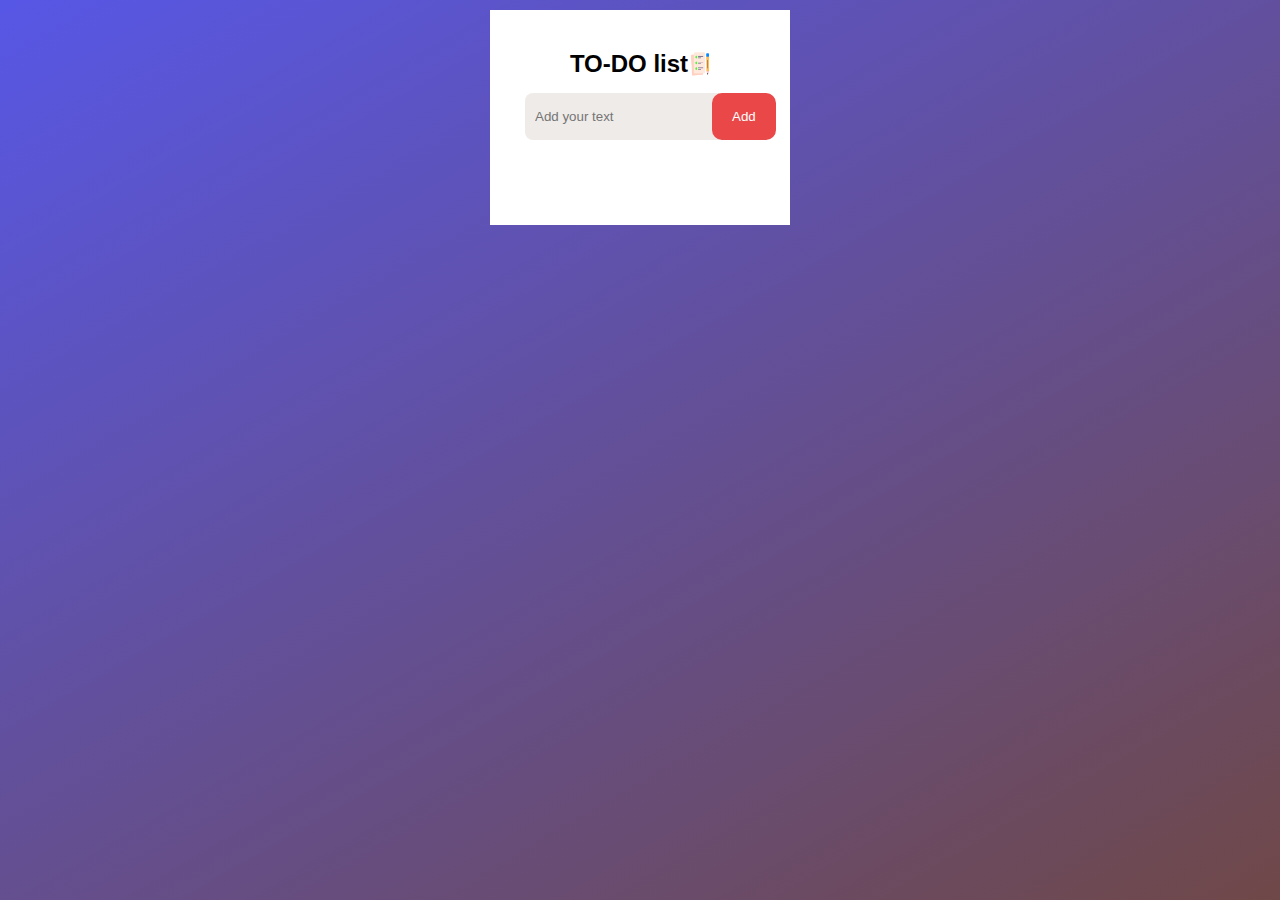
<file: 1.todo list/index.html>
<!DOCTYPE html>
<html lang="en">
<head>
    <meta charset="UTF-8">
    <meta name="viewport" content="width=device-width, initial-scale=1.0">
    <title>Todo list</title>
    <link rel="stylesheet" href="style.css">
</head>

<body>
    <div class="Box">
     <div class="todo">
        <h2>TO-DO list <img src="images/icon.png" alt="" srcset=""></h2>
        <div class="input-bt">
            <input type="text" id="input-box" placeholder="Add your text">
            <button id="button">Add</button>
        </div>
        <!-- <div class="list"> -->
            <ul id= "list"> 
             <!-- <li class="checked">Task 1</li> -->
            <!-- <li>Task 2</li>
            <li>Task 3</li> --> 
            </ul>
        <!-- </div> -->
         
     </div> 
    </div>
    <!-- <script src="new.js"></script> -->
    <script src="script.js"></script>
</body> 
</html>
</file>
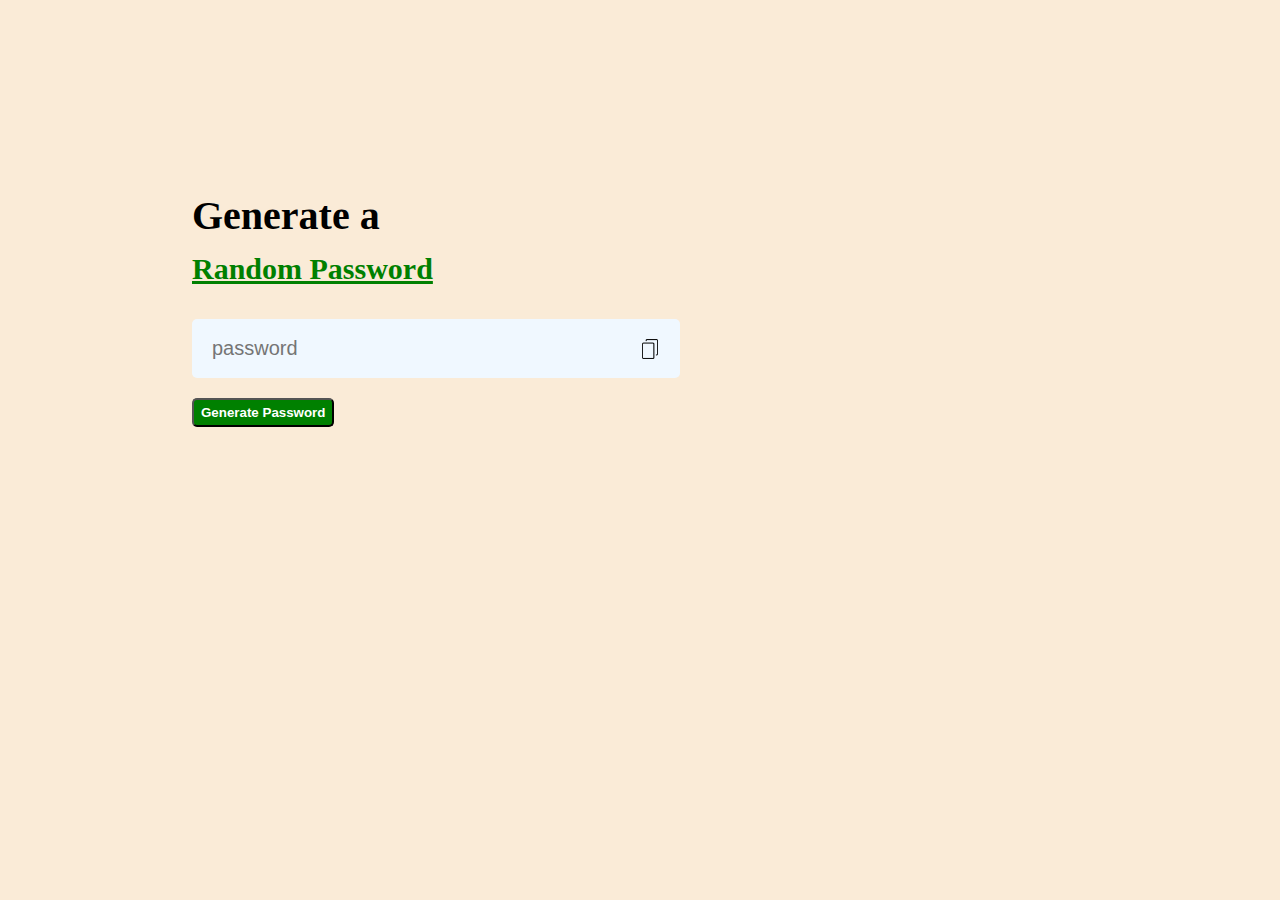
<file: 2.randompassword/index.html>
<!DOCTYPE html>
<html lang="en">
<head>
    <meta charset="UTF-8">
    <meta name="viewport" content="width=device-width, initial-scale=1.0">
    <title>Document</title>
    <link rel="stylesheet" href="style.css">
</head>
<body>
    <div class="container">
     <h2>Generate a <br><span>Random Password</span></h2>
     <div class="display">
        <input type="text" id="password" placeholder="password">
        <img src="copy.png" onclick="copypass()" alt="" width="20px">
     </div>
     <button id="click" onclick="createpassword()" >Generate Password</button>
    </div>
    <script src="script.js"></script>
</body>
</html>
</file>
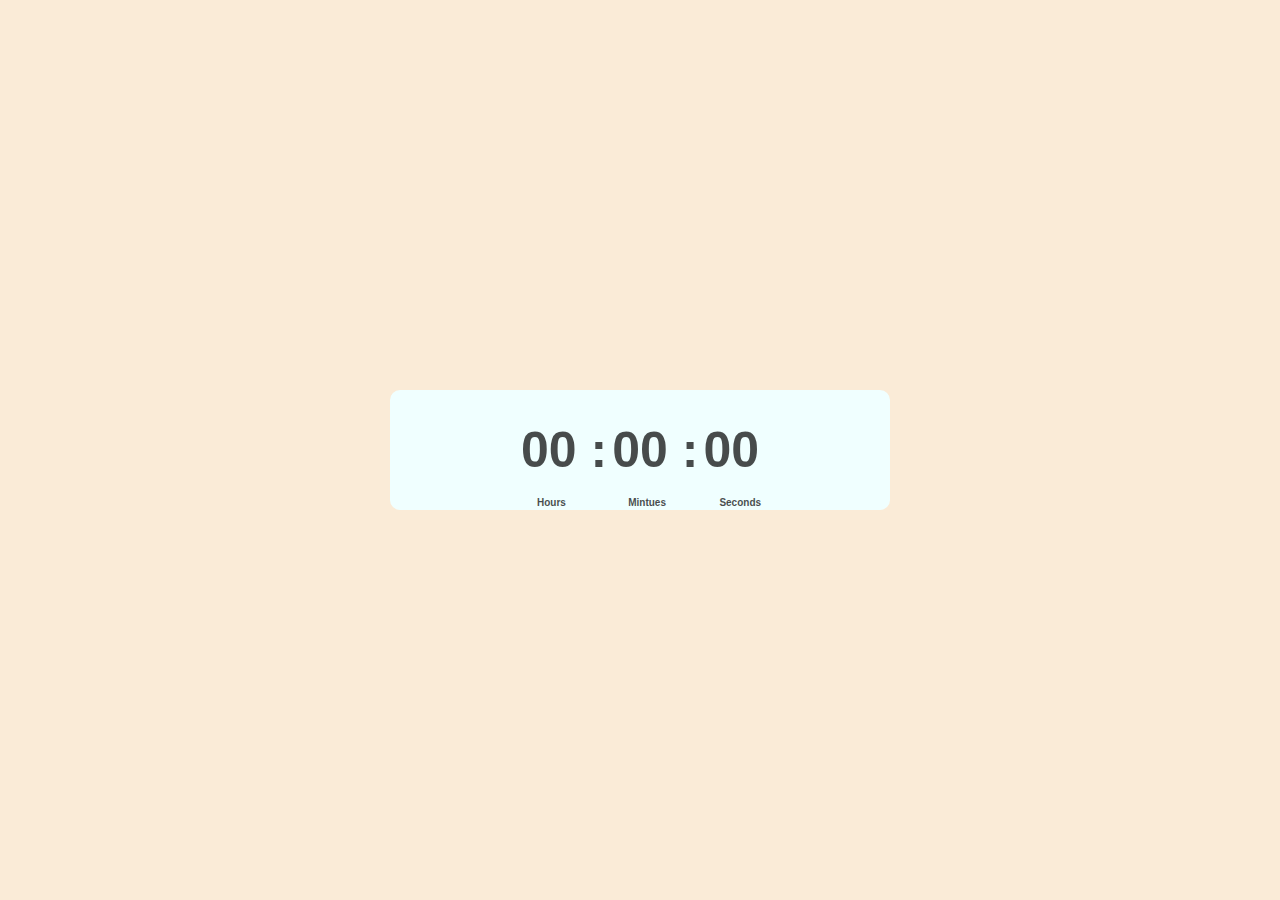
<file: 4.digitalclock/index.html>
<!DOCTYPE html>
<html lang="en">
<head>
    <meta charset="UTF-8">
    <meta name="viewport" content="width=device-width, initial-scale=1.0">
    <title>Document</title>
    <link rel="stylesheet" href="style.css">
</head>
<body>
    <!-- <div class="hero">
        <div class="container">
            <div class="clock">
                    <span id="hrs">00</span>
                    <span>:</span>
                    <span id="min">00</span>
                    <span>:</span>
                    <span id="sec">00</span>
            </div>
        </div>
    </div>
    <script>
        let hrs = document.getElementById("hrs")
        let min = document.getElementById("min")
        let sec = document.getElementById("sec")
      
        setInterval(() => {
            let currenttime = new Date()
            console.log(currenttime);
            
            hrs.innerHTML = (currenttime.getHours()<10?"0":"")+currenttime.getHours()
            min.innerHTML = (currenttime.getMinutes()<10?"0":"")+currenttime.getMinutes()
            sec.innerHTML = (currenttime.getSeconds()<10?"0":"")+currenttime.getSeconds()
        }, 1000); -->


    <!-- </script> -->



    <div class="container">
        <div class="clock">
            <div>
                <span id="hur">00</span>
            <span id="colon" >:</span>
            <p>Hours</p>
            </div>
            <div>
              <span id="min">00</span>
            <span id="colon" >:</span>
            <p>Mintues</p>
            </div>
             <div>
<span id="sec">00</span>
            <span id="AMPM"></span>
            <p>Seconds</p>
             </div>
            
            
        </div>
    </div>
    <div>
        
    </div>
     <script src="script.js"></script>
</body>
</html>
</file>
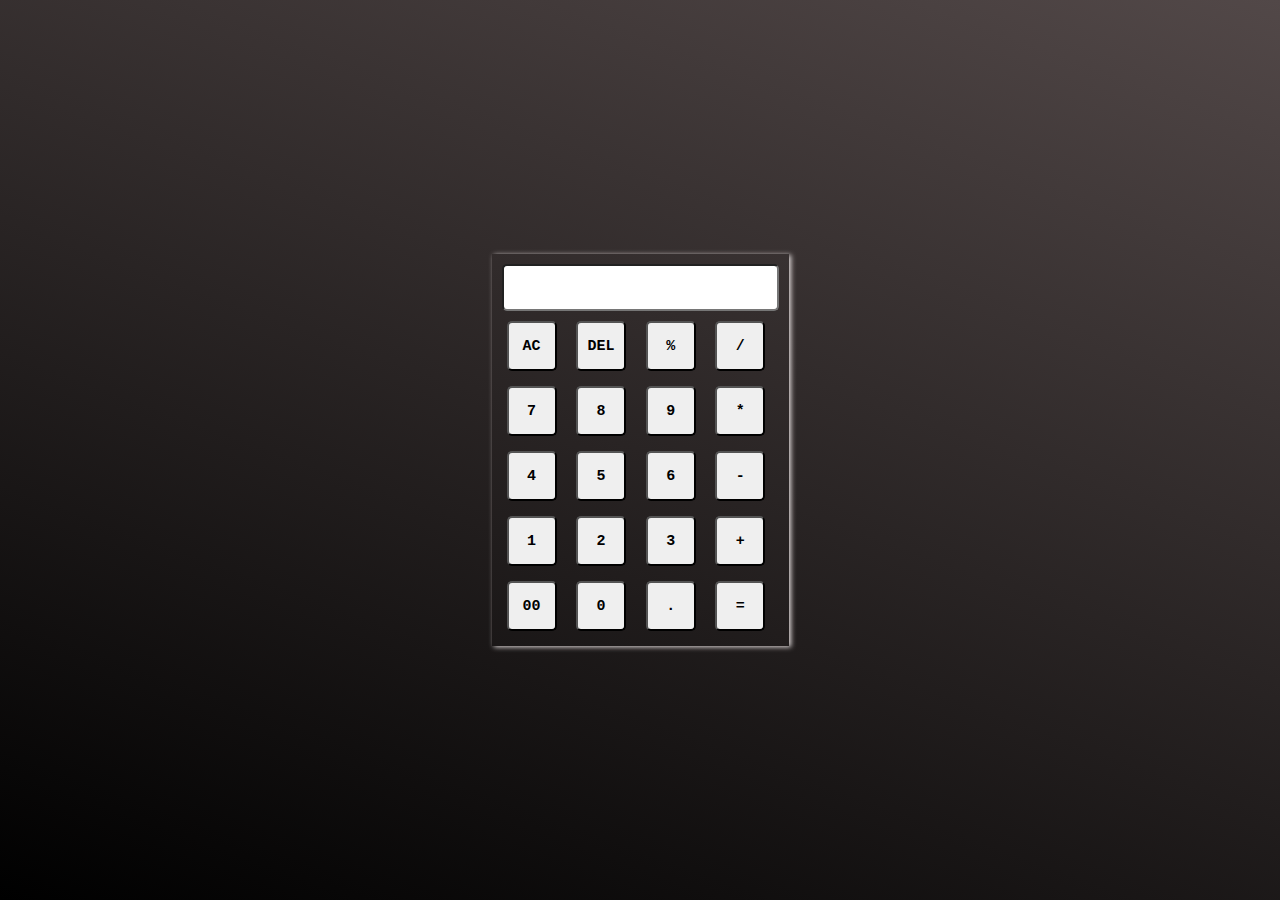
<file: 6.calculator/index.html>
<!DOCTYPE html>
<html lang="en">
<head>
    <meta charset="UTF-8">
    <meta name="viewport" content="width=device-width, initial-scale=1.0">
    <title>Document</title>
    <link rel="stylesheet" href="style.css">
</head>
<body>
    <!-- <div class="calculator">
        <input type="text" name="display" id="inp" placeholder="0">
        <div>
            <button onclick="inp.value= '' ">AC</button> 
            <button id="del" onclick="clearone()">DEL</button> 
            <button onclick="inp.value  += '%' ">%</button> 
            <button onclick="inp.value  += '/' ">/</button> 
        </div>
        <div>
            <button onclick="inp.value  += '7' ">7</button> 
            <button onclick="inp.value  += '8' ">8</button> 
            <button onclick="inp.value  += '9' ">9</button> 
            <button onclick="inp.value  += '*' ">*</button> 
        </div>
        <div>
            <button onclick="inp.value  += '4' ">4</button> 
            <button onclick="inp.value  += '5' ">5</button> 
            <button onclick="inp.value  += '6' ">6</button> 
            <button onclick="inp.value  += '-' ">-</button> 
        </div>
        <div>
            <button onclick="inp.value  += '1' ">1</button> 
            <button onclick="inp.value  += '2' ">2</button> 
            <button onclick="inp.value  += '3' ">3</button> 
            <button onclick="inp.value  += '+' ">+</button> 
        </div>
        <div>
            <button onclick="inp.value  += '00' ">00</button> 
            <button onclick="inp.value  += '0' ">0</button> 
            <button onclick="inp.value  += '.' ">.</button> 
            <button id = "su" onclick="sub()">=</button> 
        </div>
    </div> -->
    <div class="calculator">
        <input type="text" id="inp">
        <div>
            <button onclick="inp.value = '' ">AC</button>
            <button onclick="inp.value = inp.value.slice(0, -1)">DEL</button>
            <button onclick="inp.value += '%' ">%</button>
            <button onclick="inp.value += '/' ">/</button>
        </div>
        <div>
            <button onclick="inp.value += '7' ">7</button>
            <button onclick="inp.value += '8' ">8</button>
            <button onclick="inp.value += '9' ">9</button>
            <button onclick="inp.value += '*' ">*</button>
        </div>
        <div>  
            <button onclick="inp.value += '4' ">4</button>
            <button onclick="inp.value += '5' ">5</button>
            <button onclick="inp.value += '6' ">6</button>
            <button onclick="inp.value += '-' ">-</button>
        </div>
        <div>
            <button onclick="inp.value += '1' ">1</button>
            <button onclick="inp.value += '2' ">2</button>
            <button onclick="inp.value += '3' ">3</button>
            <button onclick="inp.value += '+' ">+</button>
        </div>
        <div>
            <button onclick="inp.value += '00' ">00</button>
            <button onclick="inp.value += '0' ">0</button>
            <button onclick="inp.value += '.' ">.</button>
            <button onclick="cal()">=</button>
        </div>
    </div>



    <script src="script.js"></script>
</body>
</html>
</file>
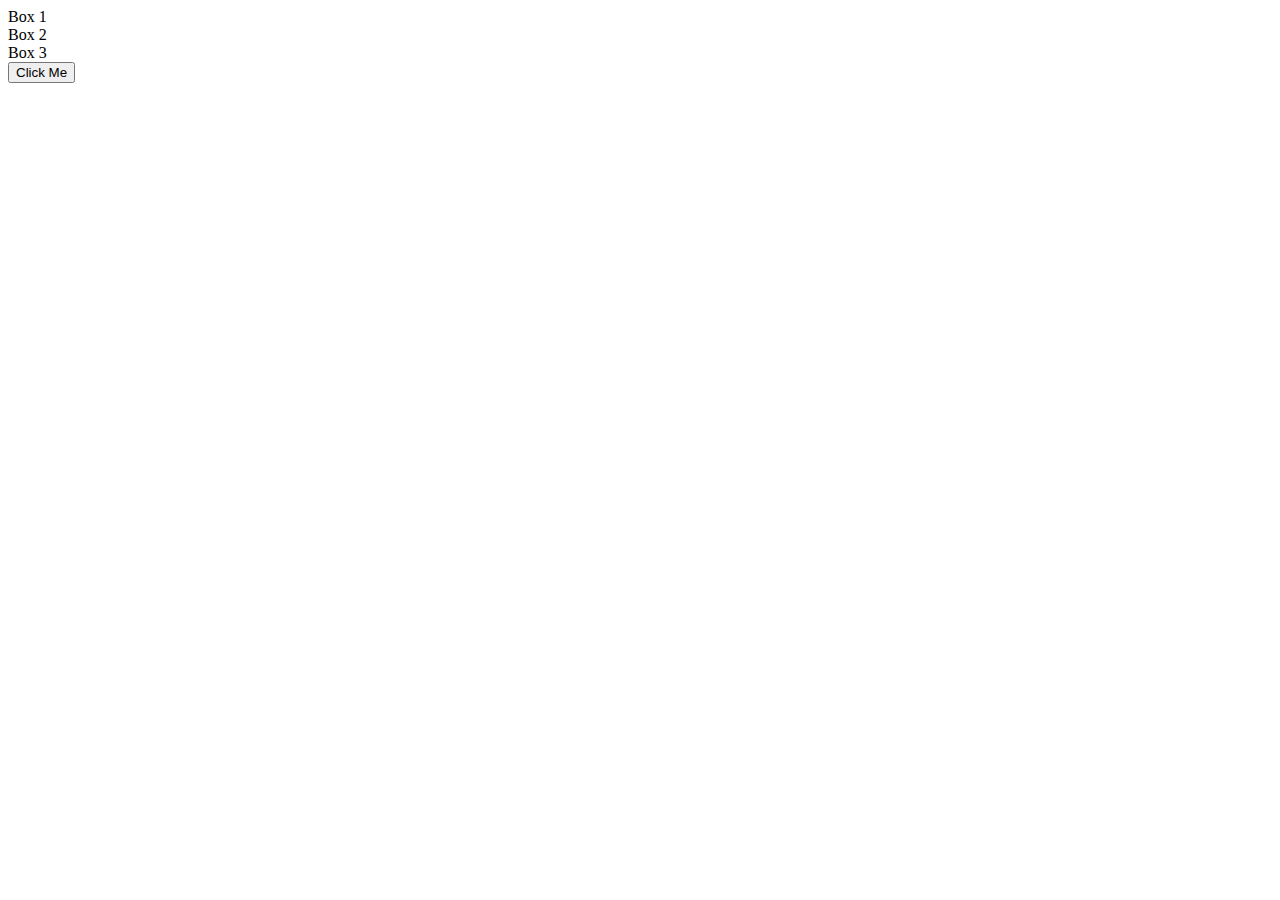
<file: example/inndex.html>
<!DOCTYPE html>
<html lang="en">
<head>
    <meta charset="UTF-8">
    <meta name="viewport" content="width=device-width, initial-scale=1.0">
    <title>Document</title>
</head>
<body>
    <div class="img-box">Box 1</div>
<div class="img-box">Box 2</div>
<div class="img-box">Box 3</div>
<button id="bt">Click Me</button>
<script>
//     let bt = document.getElementById("bt");
// let boxes = document.getElementsByClassName("img-box");
// // let boxes = document.querySelector(".img-box");
// console.log(boxes);
//  // yeh array jaisa object hai

// bt.addEventListener("click", function () {
//   // humko loop lagana padega
//   for (let i = 0; i < boxes.length; i++) {
//     boxes[i].style.background = "lightgreen"; // har box alag se access karna padega
//   }
// });

let bt = document.getElementById("bt");
let boxes = document.querySelectorAll(".img-box");
console.log(boxes);
 // sabhi boxes milte hain

bt.addEventListener("click", function () {
  boxes.forEach((box) => {
    box.style.background = "lightblue";
  });
});
</script>
    
</body>
</html>
</file>
<file: 1.todo list/style.css>
*{
    margin: 0;
    padding: 0;
    box-sizing: border-box;
    font-family: sans-serif;

}

.Box{
    width: 100%;
    min-height :100vh ;
    background: linear-gradient(150deg, rgb(87, 87, 230),rgb(111, 72, 72)
    );
    padding: 10px;
    
}
.todo{
    width: 100%;
    max-width: 300px;
    background-color: white;
    padding: 40px 30px 70px;
    margin: auto;
}
.todo h2{
    display: flex;
    justify-content: center;
    gap: 2px;
}
h2 img{
    width: 20px;
}
.input-bt{
    display: flex;
    align-items: center;
    justify-content: space-between;
    background: rgb(239, 235, 232);
    padding-left: 10px;
    margin: 15px 5px;
    border-radius: 8px;
}
input{
    background: transparent;
    border: none;
    flex: 1;

}
.input-bt button{
   padding: 16px 20px;
   border: none;
   border-radius: 10px;
   background-color: rgb(234, 72, 72);
   color: white;
   font-weight: 100;
}


ul li{
     padding:  20px 30px;
    list-style: none;
    user-select: none;
   position: relative;
}
ul li::before{
    content: "";
background-image: url(images/unchecked.png);
width: 15px;
height: 15px;
position: absolute;
border-radius: 50%;
background-size: cover;
background-position: center;
top: 21px;
left: 10px;
}
ul li.checked{
text-decoration: line-through;
}

ul li.checked::before{
background-image: url(images/checked.png);
}

ul li span{
    bottom: 18px;
    position: absolute;
    right: 0;
    width: 25px;
    height: 25px;
    font-size: 22px;
    color: black;
    /* line-height: 22px; */
    text-align: center;
    border-radius: 50%;
}
span:hover{
    background-color: rgb(64, 115, 159);
    /* border-radius: 50% 50%; */
    text-align: center;
    
}
</file>
<file: 2.randompassword/style.css>
*{
    margin: 0;
    padding: 0;
}
body{
    background-color: antiquewhite;
}
.container{
margin: 15%;

}
h2{
    font-size: 40px;
}

span{
    font-size: 30px;
    color: green;
    text-decoration: underline;
    line-height: 2;
}
.display{
    width: 50%;
    margin-top: 20px;
    margin-bottom: 20px;
    display: flex;
    justify-content: space-between;
    align-items: center;
    border-radius: 5px;
    background-color: aliceblue;
    padding: 18px 20px ;
    
}
.display input{
    border: none;
    outline: none;
    background: transparent;
    font-size: 20px;
}
#click{
    padding: 5px 7px;
    font-weight: bold;
    background-color: green;
    color:white;
    border-radius: 5px;
}
</file>
<file: 4.digitalclock/style.css>
*{
    margin: 0;
    padding: 0;
    box-sizing: border-box;
    font-family: 'Lucida Sans', 'Lucida Sans Regular', 'Lucida Grande', 'Lucida Sans Unicode', Geneva, Verdana, sans-serif;
}
body{
    background-color: antiquewhite;
    height: 100vh;
    width: 100vw;
    display: flex;
    justify-content: center;
    align-items: center;
}

.container{
   
 position: relative;
    width: 500px;
    background-color: azure;
    height: 120px;
    border-radius: 10px;
    display: flex;
    justify-content: center;
    align-items: center;
    /* filter: blur(1.5px); */
    z-index: 1;
}


.clock{
    position: absolute;
    width: 100%;
    height: 100%;
    text-align: center;
    display: flex;
    justify-content: center;
    align-items: center;
    font-size: 50px;
    opacity: 0.7;
    font-family: 'Gill Sans', 'Gill Sans MT', Calibri, 'Trebuchet MS', sans-serif;
    font-weight: 700;
    gap: 5px;
}
#colon{
    animation: blink 2s infinite;
}
@keyframes blink{
    0%,50%{opacity: 1;}
    51%,100%{opacity: 0;}
}
p{
    position: absolute;
    bottom: 2px;
    display: flex;
    gap: 5px;
    font-size: 10px;
    margin-left:16px;
}
</file>
<file: 6.calculator/style.css>
*{
    margin: 0;
    padding: 0;
    box-sizing: border-box;
    font-family: 'Courier New', Courier, monospace;
}
body{
    width: 100%;
    display: flex;
    justify-content: center;
    height: 100vh;
    align-items: center;
    background: linear-gradient(20deg,black,rgb(82, 72, 72));
}
.calculator{
    
    height: auto;
    /* border: 2px solid white; */
    padding: 10px;
    box-shadow: 2px 1px 5px rgb(227, 221, 221);
}
input{
    width: 100%;
    padding: 10px;
    border-radius: 5px;
      font-size: 20px;
      font-weight: bold;
      text-align: right;
}
button{
    width: 50px;
    height: 50px;
    margin: 5px;
    border-radius: 5px;
    margin-top: 10px;
    font-size: 15px;
    font-weight: bold;
}
</file>
